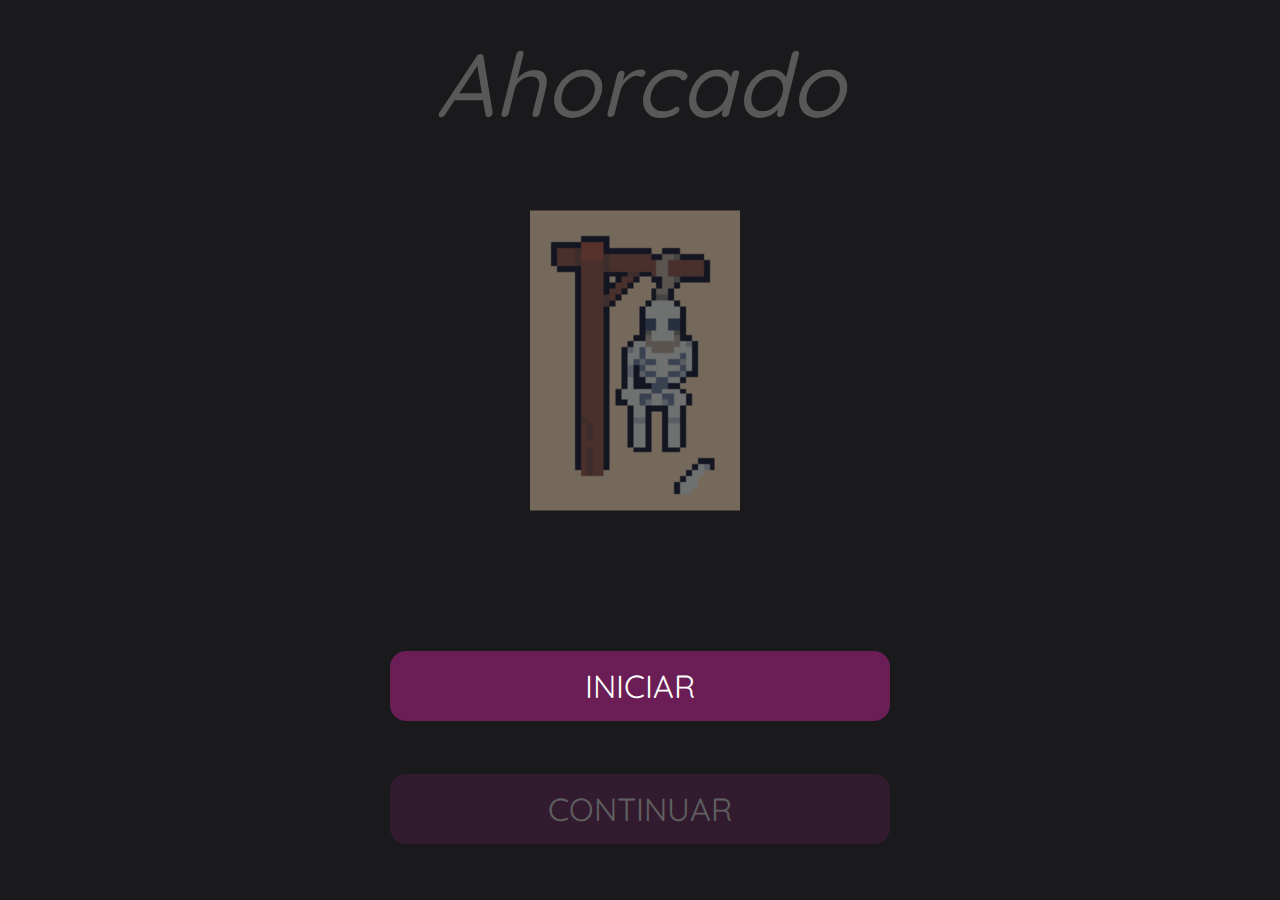
<file: index.html>
<!DOCTYPE html>
<html lang="en">
<head>
    <meta charset="UTF-8">
    <meta name="viewport" content="width=device-width, initial-scale=1.0">
    <link rel="stylesheet" href="estilos.css">
    <link rel="stylesheet" href="./bootstrap-5.3.3-dist/css/bootstrap.min.css">

    <link rel="preconnect" href="https://fonts.googleapis.com">
    <link rel="preconnect" href="https://fonts.gstatic.com" crossorigin>
    <link href="https://fonts.googleapis.com/css2?family=Quicksand:wght@300..700&display=swap" rel="stylesheet">
    <title>Inicio</title>
</head>
<body>
    <div class="titulo">
        <h1 class="quicksand">Ahorcado</h1>
    </div>

    <div class="animacion">
        <img src="./images/asd.gif" alt="un_gif" class="gifi">
    </div>

    <div class="botones">
        <div class="boton">
            <a href="./ahorcado.html">
                <button class="btns rounded-4 quicksand" id="iniciar">INICIAR</button>
            </a>
        </div>
        
        <div class="boton">
            <a href="./ahorcado.html"><button class="btns rounded-4 quicksand" id="continuar">CONTINUAR</button></a>
        </div>
    </div>

    <script src="inicio.js"></script>
    <script src="./bootstrap-5.3.3-dist/js/bootstrap.min.js"></script>
</body>
</html>
</file>
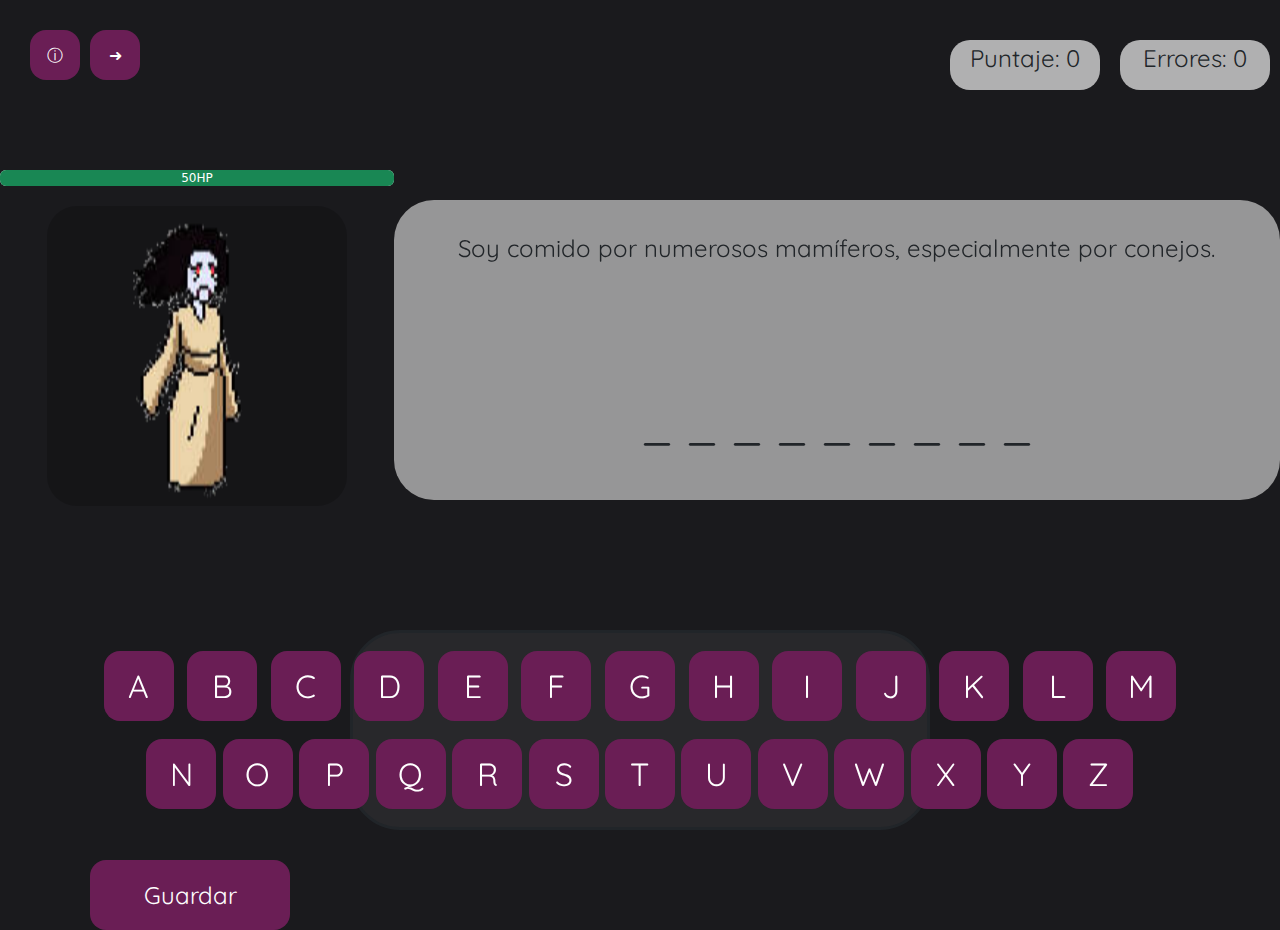
<file: ahorcado.html>
<!DOCTYPE html>
<html lang="en">
    <head>
        <meta charset="UTF-8">
        <meta name="viewport" content="width=device-width, initial-scale=1.0">
        <link rel="stylesheet" href="estilos2.css">
        <link rel="stylesheet" href="./bootstrap-5.3.3-dist/css/bootstrap.min.css">

        <link rel="preconnect" href="https://fonts.googleapis.com">
        <link rel="preconnect" href="https://fonts.gstatic.com" crossorigin>
        <link href="https://fonts.googleapis.com/css2?family=Quicksand:wght@300..700&display=swap" rel="stylesheet">
        <title>Ahorcado</title>

    </head>
    <body>
        <!-- Button trigger modal -->
        <button type="button" id="leer" class="quicksand4 rounded-4" data-bs-toggle="modal" data-bs-target="#exampleModal" title="Info">
            ⓘ
        </button>

        <a href="./index.html"><button id="leer1" class="quicksand4 rounded-4" title="Menú"> ➜ </button></a>
        
        <!-- Modal -->
        <div class="modal fade" id="exampleModal" tabindex="-1" aria-labelledby="exampleModalLabel" aria-hidden="true">
            <div class="modal-dialog modalito">
                <div class="modal-content" id="modalito">
                    <div class="modal-header">
                        <h1 class="modal-title fs-5" id="exampleModalLabel">Instrucciones</h1>
                        <button type="button" class="btn-close" data-bs-dismiss="modal" aria-label="Close"></button>
                    </div>
                    <div class="modal-body">
                        <p>
                            Las reglas son simples, adivinar la palabra de modo que la fantasmita no desaparezca. Cada intento fallido reduce 10 puntos de vida, si la vida llega a cero, los puntos acumulados se verán afectados, reiniciando la cuenta.
                        </p>

                        <p>
                            Llega a acumular 10 puntos sin morir y ganarás. No te preocupes, puedes guardar la partida.
                        </p>

                        <p>
                            ¡Suerte! Todo está en tus manos.
                        </p>
                    </div>
                </div>
            </div>
        </div>




        <div class="puntuacion">
            <div class="cuenta">
                <p id="cuenta" class="quicksand2">Puntaje: 0</p>
            </div>

            <div class="error">
                <p id="intentos" class="quicksand2">Errores: 0</p>
            </div>
        </div>

        <div class="juego">
            <div class="fantasma-vida">
                <div class="vida">
                    <div class="progress" role="progressbar" aria-label="Success example" aria-valuemin="0" aria-valuemax="100">
                            <div id="hp" class="progress-bar bg-success" style="width: 100%">50HP</div>
                    </div>
                    
                </div>

                <div class="fantasma">
                    <canvas id="pizarron">

                    </canvas>
                </div>
            </div>


            <div class="letras-descripcion">
                <div id="desc" class="descripcion quicksand2">
                </div>

                <div id="guiones"  class="letras quicksand3">

                </div>
            </div>
        </div>
        <div id="contenedorBtns" class="todos-btns">
            <div class="a-m">
                <div><button class="quicksand rounded-4" id="a">A</button></div>
                <div><button class="quicksand rounded-4" id="b">B</button></div>
                <div><button class="quicksand rounded-4" id="c">C</button></div>
                <div><button class="quicksand rounded-4" id="d">D</button></div>
                <div><button class="quicksand rounded-4" id="e">E</button></div>
                <div><button class="quicksand rounded-4" id="f">F</button></div>
                <div><button class="quicksand rounded-4" id="g">G</button></div>
                <div><button class="quicksand rounded-4" id="h">H</button></div>
                <div><button class="quicksand rounded-4" id="i">I</button></div>
                <div><button class="quicksand rounded-4" id="j">J</button></div>
                <div><button class="quicksand rounded-4" id="k">K</button></div>
                <div><button class="quicksand rounded-4" id="l">L</button></div>
                <div><button class="quicksand rounded-4" id="m">M</button></div>
            </div>
            <div class="n-z">
                <div><button class="quicksand rounded-4" id="n">N</button></div>
                <div><button class="quicksand rounded-4" id="o">O</button></div>
                <div><button class="quicksand rounded-4" id="p">P</button></div>
                <div><button class="quicksand rounded-4" id="q">Q</button></div>
                <div><button class="quicksand rounded-4" id="r">R</button></div>
                <div><button class="quicksand rounded-4" id="s">S</button></div>
                <div><button class="quicksand rounded-4" id="t">T</button></div>
                <div><button class="quicksand rounded-4" id="u">U</button></div>
                <div><button class="quicksand rounded-4" id="v">V</button></div>
                <div><button class="quicksand rounded-4" id="w">W</button></div>
                <div><button class="quicksand rounded-4" id="x">X</button></div>
                <div><button class="quicksand rounded-4" id="y">Y</button></div>
                <div><button class="quicksand rounded-4" id="z">Z</button></div>
            </div>
        </div>

        <button id="guardar" class="quicksand2 rounded-4">Guardar</button>
        <button id="continuar" class="rounded-4 quicksand2">Continuar</button>

        <a href="./index.html"><button id="fin" class="rounded-4 quicksand2">Finalizar</button></a>

        <script src="juego.js"></script>
        <script src="./bootstrap-5.3.3-dist/js/bootstrap.min.js"></script>

    </body>
</html>
</file>
<file: estilos.css>
html body{
    background-color: #1A1A1D;
}

*{
    margin: 0px;
    padding: 0px;
}


.titulo{
    color: rgb(88, 88, 88);
    text-align: center;
    margin-top: 30px;
    font-size: 2.8em;
    font-style: italic;
}

.gifi{
    clip-path: inset(50px 410px 120px 50px);
    opacity: 0.4;
    transform: scale(1.5);
}

.animacion{
    padding-left: 530px;
    padding-top: 50px;
    text-align: center;
    margin-top: 40px;
    object-fit: cover;
}

button{
    width: 500px;
    height: 70px;
    background-color: #6A1E55;
    color: white;
    border: #6A1E55;
    border-radius: 10px;
    transition: 0.3s;

}

button:hover {
    transform: translateY(-5px);
    box-shadow: 0 8px 16px rgba(0, 0, 0);
    background-color: #421435;
    transition: 0.3s;
}

.botones{
    display: flex;
    flex-direction: column;
    margin-right: 200px;
    margin-left: 200px;
    height: 300px;
    align-items: center;
    justify-content: space-evenly;
}

.quicksand{
    font-family: "Quicksand", sans-serif;
    font-optical-sizing: auto;
    font-weight: 200px;
    font-size: 2em;
}
</file>
<file: estilos2.css>
html body{
    background-color: #1A1A1D;
    transition: 0.2s;
}

*{
    margin: 0px;
    padding: 0px;
}

canvas{
    width: 300px;
    height: 300px;
    background-color: rgba(0, 0, 0, 0.192);
    border-radius: 30px;
    border-color: #1A1A1D;
}

.todos-btns{
    height: 200px;
    border: solid;
    margin-right: 350px;
    margin-left: 350px;
    display: flex;
    flex-direction: column;
    align-items: center;
    justify-content: space-evenly;
    background-color: rgba(255, 255, 255, 0.062);
    border-radius: 50px;
}

.a-m{
    width: 1100px;
    display: flex;
    flex-direction: row;
    align-items: center;
    justify-content: space-evenly;

}

.n-z{
    width: 1000px;
    display: flex;
    flex-direction: row;
    align-items: center;
    justify-content: space-evenly;
}

button{
    height: 70px;
    width: 70px;
    background-color: #6A1E55;
    color: white;
    border: #6A1E55;
    border-radius: 10px;
    transition: 0.3s;
}

button:hover {
    transform: translateY(-5px);
    box-shadow: 0 8px 16px rgba(0, 0, 0);
    background-color: #421435;
    transition: 0.1s;
}

.puntuacion{
    display: flex;
    flex-direction: row;
    justify-content: right;
    margin-top: 30px;
    margin-bottom: 40px;
    height: 80px;
    padding: 10px;
}

.cuenta{
    background-color: rgba(255, 255, 255, 0.658);
    margin-right: 20px;
    width: 150px;
    height: 50px;
    text-align: center;
    border-radius: 20px;
}

.error{
    text-align: center;
    background-color: rgba(255, 255, 255,0.658);
    width: 150px;
    height: 50px;
    border-radius: 20px;
}

.juego{
    height: 400px;
    display: flex;
    flex-direction: row;
    justify-content: space-evenly;
    margin-bottom: 80px;
    align-items: center;
}

.fantasma-vida{
    height: 400px;
    width: 400px;
    display: flex;
    flex-direction: column;
}

.vida{
    margin-top: 20px;
    margin-bottom: 20px;

}

.fantasma{
    text-align: center;
    height: 300px;
    
}


.letras-descripcion{
    display: flex;
    flex-direction: column;
    width: 900px;
    height: 300px;
    background-color: rgba(179, 179, 179, 0.815);
    border-radius: 40px;
}

.letras{
    display: flex;
    flex-direction: row;
    justify-content: space-between;
    align-items: center;
    height: 100px;
    justify-content: center;
}

.descripcion{
    margin-top: 30px;
    margin-bottom: 40px;
    height: 100px;
    text-align: center;
}

.quicksand{
    font-family: "Quicksand", sans-serif;
    font-optical-sizing: auto;
    font-weight: 200px;
    font-size: 2em;
}

.quicksand2{
    font-family: "Quicksand", sans-serif;
    font-optical-sizing: auto;
    font-weight: 200px;
    font-size: 1.5em;
}

.quicksand3{
    font-family: "Quicksand", sans-serif;
    font-optical-sizing: auto;
    font-weight: 200px;
    font-size: 3em;
}

.quicksand4{
    font-family: "Quicksand", sans-serif;
    font-optical-sizing: auto;
    font-weight: 200px;
    font-size: 1em;
}

#continuar{
    display: none;
    margin-right: 90px;
    float: right;
    margin-top: 30px;
    height: 70px;
    width: 200px;
    background-color: #6A1E55;
    color: white;
    border: #6A1E55;
    border-radius: 10px;
    transition: 0.3s;
}

#continuar:hover {
    transform: translateY(-5px);
    box-shadow: 0 8px 16px rgba(0, 0, 0);
    background-color: #421435;
    transition: 0.1s;
}

#guardar{
    margin-left: 90px;
    float: left;
    margin-top: 30px;
    height: 70px;
    width: 200px;
    background-color: #6A1E55;
    color: white;
    border: #6A1E55;
    border-radius: 10px;
    transition: 0.3s;
}

#guardar:hover {
    transform: translateY(-5px);
    box-shadow: 0 8px 16px rgba(0, 0, 0);
    background-color: #421435;
    transition: 0.1s;
}


#leer{
    margin-left: 30px;
    float: left;
    height: 50px;
    width: 50px;
    background-color: #6A1E55;
    color: white;
    border: #6A1E55;
    border-radius: 10px;
    transition: 0.3s;
}

#leer:hover {
    transform: translateY(-5px);
    box-shadow: 0 8px 16px rgba(0, 0, 0);
    background-color: #421435;
    transition: 0.1s;
}

#modalito{
    color: rgb(163, 163, 163);
    background-color: #1A1A1D;
    border-radius: 10px;
}

#leer1{
    margin-left: 10px;
    float: left;
    height: 50px;
    width: 50px;
    background-color: #6A1E55;
    color: white;
    border: #6A1E55;
    border-radius: 10px;
    transition: 0.3s;
}

#leer1:hover {
    transform: translateY(-5px);
    box-shadow: 0 8px 16px rgba(0, 0, 0);
    background-color: #421435;
    transition: 0.1s;
}

#fin{
    display: none;
    margin-right: 90px;
    float: right;
    margin-top: 30px;
    height: 70px;
    width: 200px;
    background-color: #6A1E55;
    color: white;
    border: #6A1E55;
    border-radius: 10px;
    transition: 0.3s;
}

#fin:hover {
    transform: translateY(-5px);
    box-shadow: 0 8px 16px rgba(0, 0, 0);
    background-color: #421435;
    transition: 0.1s;
}
</file>
